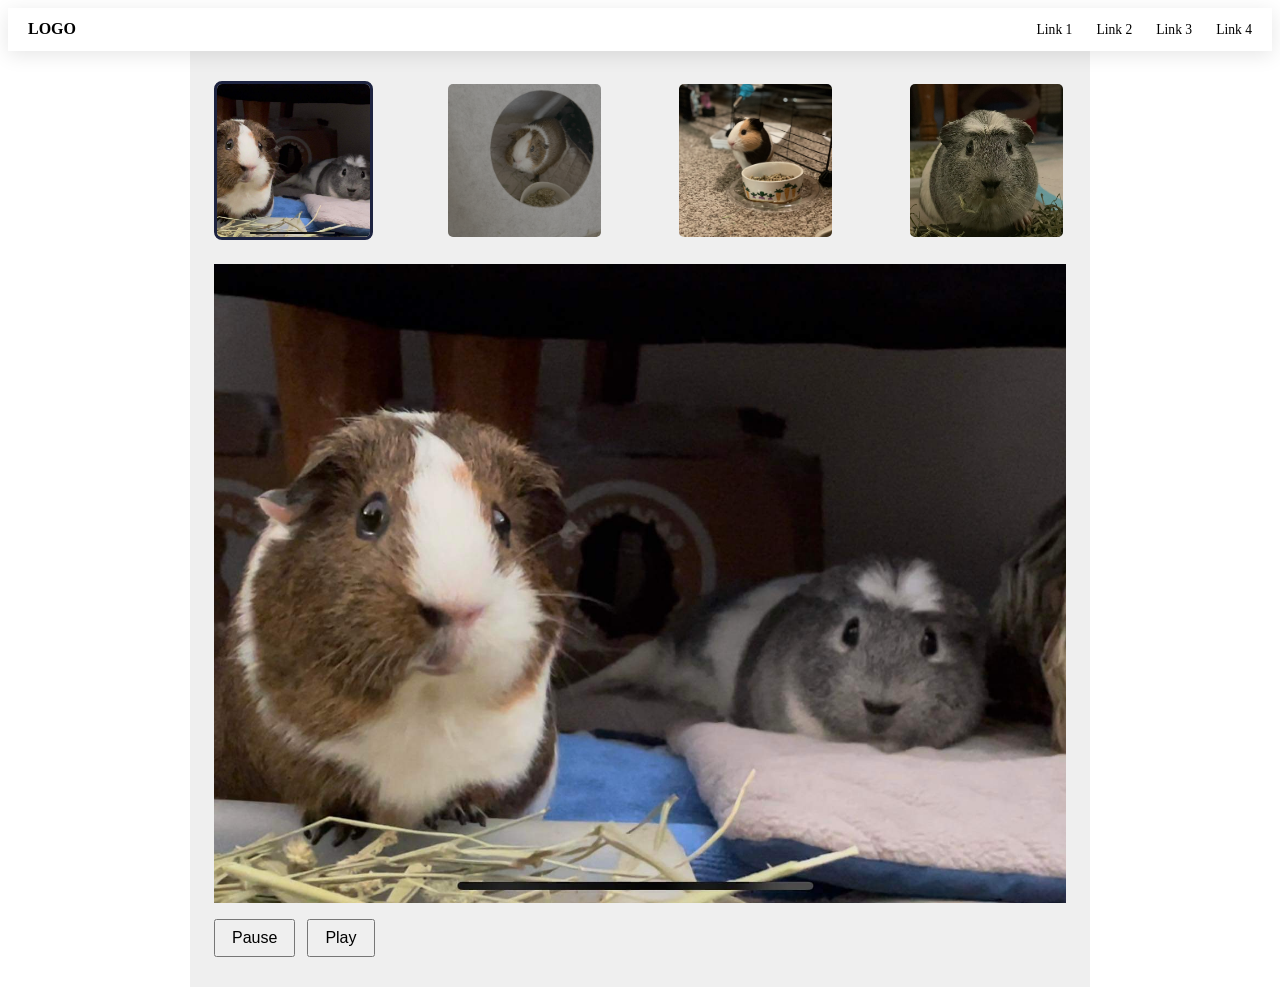
<file: week3/homework/index.html>
<!DOCTYPE html>
<html lang="en">
<head>
    <meta charset="UTF-8">
    <meta name="viewport" content="width=device-width, initial-scale=1.0">
    <link rel="stylesheet" href="style.css">
    <title>Image Gallery</title>
</head>
<body>
    <!-- Navigation bar from the wireframe -->
    <header>
        <span id="logo">LOGO</span>
        <nav>
            <a href="#">Link 1</a>
            <a href="#">Link 2</a>
            <a href="#">Link 3</a>
            <a href="#">Link 4</a>
        </nav>
    </header>

    <main>
        <!-- The four small thumbnails -->
        <section id="thumbnails">
            <img class="thumb" id="thumb1" src="images/Guinea_1.png" alt="Gulu and Megu chilling">
            <img class="thumb" id="thumb2" src="images/Guinea_2.png" alt="Gulu craving strawberry">
            <img class="thumb" id="thumb3" src="images/Guinea_3.png" alt="Dobby mewing">
            <img class="thumb" id="thumb4" src="images/Guinea_4.png" alt="Megu looking like Kirby">
        </section>

        <!-- The large display area -->
        <img id="bigImage" src="images/Guinea_1.png" alt="Gulu and Megu chilling">

        <!-- Controls for the automatic slideshow -->
        <div id="controls">
            <button id="pauseBtn">Pause</button>
            <button id="playBtn">Play</button>
        </div>
    </main>

    <script src="script.js"></script>
</body>
</html>
</file>
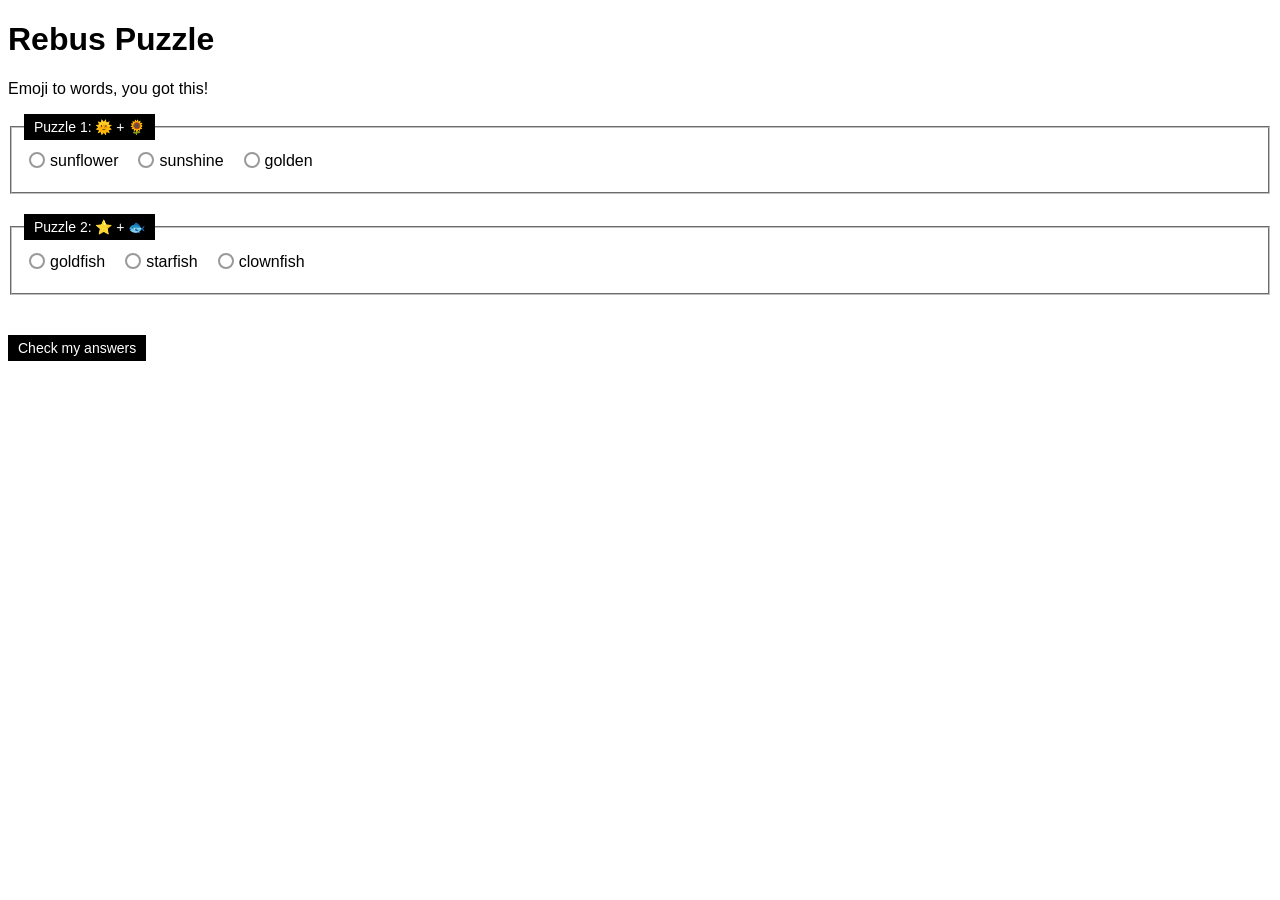
<file: week3/homework2/index.html>
<!DOCTYPE html>
<html lang="en">
<head>
    <meta charset="UTF-8">
    <meta name="viewport" content="width=device-width, initial-scale=1.0">
    <link rel="stylesheet" href="style.css">
    <title>JavaScript puzzle</title>
</head>
<body>
    <main>
        <h1>Rebus Puzzle</h1>
        <p>Emoji to words, you got this!</p>

        <form>
            <!-- Question 1 -->
            <fieldset id="question1">
                <legend>Puzzle 1: 🌞 + 🌻</legend>
                <div>
                    <input type="radio" id="choice1a" name="q1" value="sunflower">
                    <label for="choice1a">sunflower</label>

                    <input type="radio" id="choice1b" name="q1" value="sunshine">
                    <label for="choice1b">sunshine</label>

                    <input type="radio" id="choice1c" name="q1" value="golden">
                    <label for="choice1c">golden</label>
                </div>
            </fieldset>

            <!-- Question 2 -->
            <fieldset id="question2">
                <legend>Puzzle 2: ⭐ + 🐟</legend>
                <div>
                    <input type="radio" id="choice2a" name="q2" value="goldfish">
                    <label for="choice2a">goldfish</label>

                    <input type="radio" id="choice2b" name="q2" value="starfish">
                    <label for="choice2b">starfish</label>

                    <input type="radio" id="choice2c" name="q2" value="clownfish">
                    <label for="choice2c">clownfish</label>
                </div>
            </fieldset>

            <button id="checkBtn">Check my answers</button>
        </form>

        <pre id="log"></pre>

        <!-- Hidden until both answers are right -->
        <section id="prize" class="hidden">
            <h2>You cracked it! 🎉</h2>
        </section>
    </main>

    <script src="script.js"></script>
</body>
</html>
</file>
<file: week3/homework/style.css>
Style · CSS
body {
    margin: 0;
    background-color: white;
    font-family: Arial, Helvetica, sans-serif;
}
 header {
    display: flex;
    justify-content: space-between;
    align-items: center;
    padding: 12px 20px;
 
    /* Glassmorphism */
    background-color: rgba(255, 255, 255, 0.25);
    backdrop-filter: blur(10px);
    -webkit-backdrop-filter: blur(10px);
    border-bottom: 1px solid rgba(255, 255, 255, 0.5);
    box-shadow: 0 4px 20px rgba(0, 0, 0, 0.1);
 
    /* Stay at the top so the page scrolls underneath it */
    position: sticky;
    top: 0;
}
 
#logo {
    font-weight: bold;
}
/* Top bar: logo on the left, links on the right */

 
#logo {
    font-weight: bold;
}
 
nav a {
    margin-left: 20px;
    font-size: 0.85rem;
    color: black;
    text-decoration: none;
}
 
/* The gray column in the middle of the page */
main {
    background-color: #efefef;
    width: 90%;
    max-width: 900px;
    margin: 0 auto;
    box-sizing: border-box;
    padding: 30px 24px;
    min-height: 100vh;
}
 
/* Row of four thumbnails */
#thumbnails {
    display: flex;
    justify-content: space-between;
    margin-bottom: 24px;
}
 
.thumb {
    width: 18%;
    aspect-ratio: 1 / 1;
    object-fit: cover;
    border-radius: 8px;
    border: 3px solid transparent;
    cursor: pointer;
}
 
/* The thumbnail that is currently showing in the big section */
.thumb.active {
    border-color: #1d2340;
}
 
#bigImage {
    width: 100%;
    aspect-ratio: 4 / 3;
    object-fit: cover;
    display: block;
}
 
#controls {
    margin-top: 16px;
}
 
button {
    padding: 8px 16px;
    margin-right: 8px;
    font-size: 1rem;
    cursor: pointer; }
</file>
<file: week3/homework2/style.css>
html {
  font-family: sans-serif;
}
fieldset {
  margin-bottom: 20px;
}

button {
  margin-top: 20px;
}
.hidden {
    display: none;
}
div:first-of-type {
  display: flex;
  align-items: flex-start;
  margin-bottom: 5px;
}

label {
  margin-right: 15px;
  line-height: 32px;
}

input {
  appearance: none;

  border-radius: 50%;
  width: 16px;
  height: 16px;

  border: 2px solid #999999;
  transition: 0.2s all linear;
  margin-right: 5px;

  position: relative;
  top: 4px;
}

input:checked {
  border: 6px solid black;
}

button,
legend {
  color: white;
  background-color: black;
  padding: 5px 10px;
  border-radius: 0;
  border: 0;
  font-size: 14px;
}

button:hover,
button:focus {
  color: #999999;
}

button:active {
  background-color: white;
  color: black;
  outline: 1px solid black;
}
</file>
